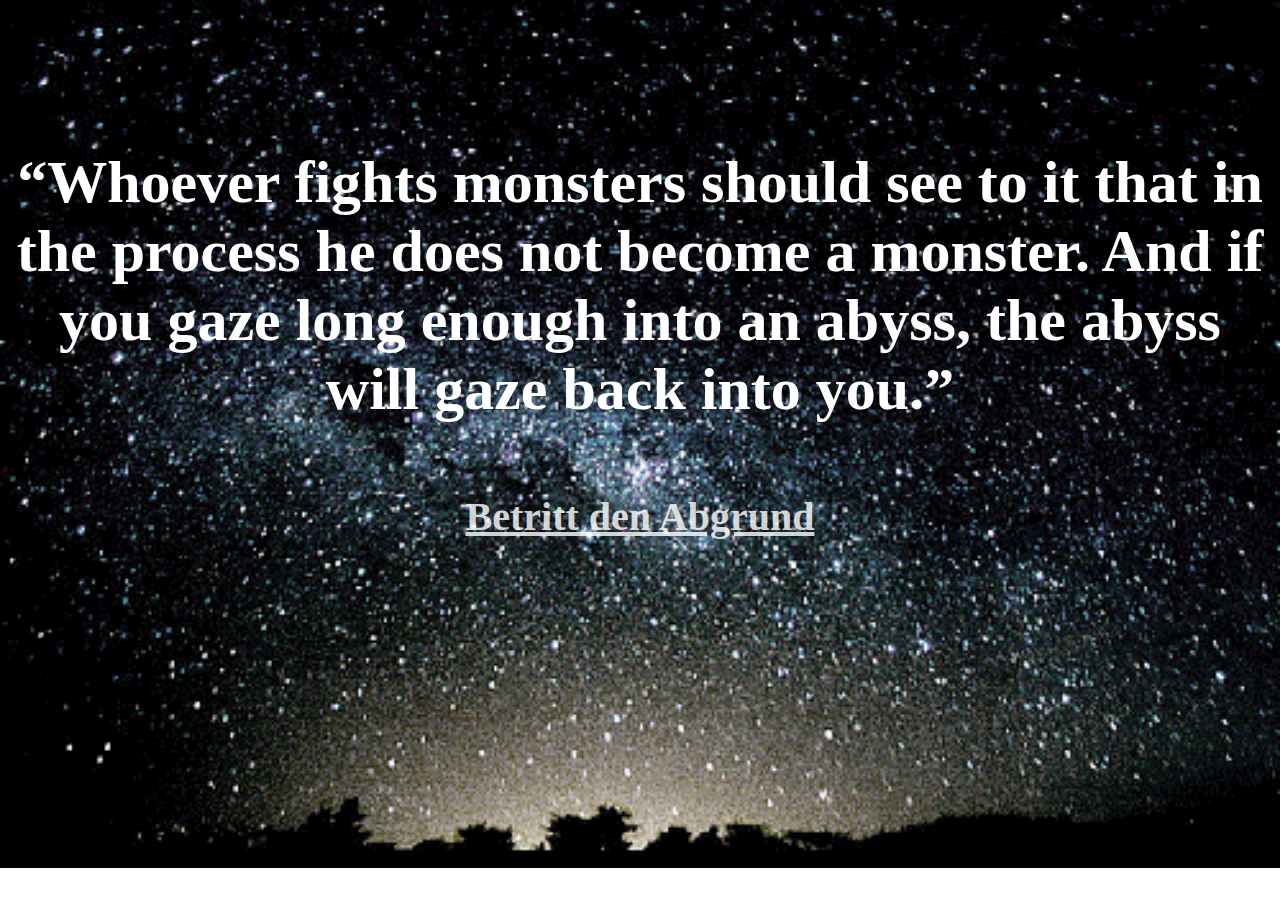
<file: index.html>
<!doctype html>
<html lang="en">
  <head>
    <!-- Required meta tags -->
    <meta charset="utf-8">
    <meta name="viewport" content="width=device-width, initial-scale=1, shrink-to-fit=no">

    <!-- Bootstrap CSS -->
    <link rel="stylesheet" href="https://cdn.jsdelivr.net/npm/bootstrap@4.5.3/dist/css/bootstrap.min.css" integrity="sha384-TX8t27EcRE3e/ihU7zmQxVncDAy5uIKz4rEkgIXeMed4M0jlfIDPvg6uqKI2xXr2" crossorigin="anonymous">
    <link rel="stylesheet" href="style1.css">
    <title>Nietzsche</title>
  </head>
  <body>
    
    

    <!-- Optional JavaScript; choose one of the two! -->

    <!-- Option 1: jQuery and Bootstrap Bundle (includes Popper) -->
    <script src="https://code.jquery.com/jquery-3.5.1.slim.min.js" integrity="sha384-DfXdz2htPH0lsSSs5nCTpuj/zy4C+OGpamoFVy38MVBnE+IbbVYUew+OrCXaRkfj" crossorigin="anonymous"></script>
    <script src="https://cdn.jsdelivr.net/npm/bootstrap@4.5.3/dist/js/bootstrap.bundle.min.js" integrity="sha384-ho+j7jyWK8fNQe+A12Hb8AhRq26LrZ/JpcUGGOn+Y7RsweNrtN/tE3MoK7ZeZDyx" crossorigin="anonymous"></script>

    <!-- Option 2: jQuery, Popper.js, and Bootstrap JS
    <script src="https://code.jquery.com/jquery-3.5.1.slim.min.js" integrity="sha384-DfXdz2htPH0lsSSs5nCTpuj/zy4C+OGpamoFVy38MVBnE+IbbVYUew+OrCXaRkfj" crossorigin="anonymous"></script>
    <script src="https://cdn.jsdelivr.net/npm/popper.js@1.16.1/dist/umd/popper.min.js" integrity="sha384-9/reFTGAW83EW2RDu2S0VKaIzap3H66lZH81PoYlFhbGU+6BZp6G7niu735Sk7lN" crossorigin="anonymous"></script>
    <script src="https://cdn.jsdelivr.net/npm/bootstrap@4.5.3/dist/js/bootstrap.min.js" integrity="sha384-w1Q4orYjBQndcko6MimVbzY0tgp4pWB4lZ7lr30WKz0vr/aWKhXdBNmNb5D92v7s" crossorigin="anonymous"></script>
    -->

  
  </body>

  <br>
  <br>
  <BR>
    <BR>
        <BR>

  <h2>

    <center>
        “Whoever fights monsters should see to it that in the process
     he does not become a monster. And if you gaze long enough into an abyss, 
     the abyss will gaze back into you.”

      </center>
      
      <BR>

      <center>

        <footer>
            <a href="./Nietzsche.html" class="back"> Betritt den Abgrund</a>
        </footer>


      </center>




  </h1>
</file>
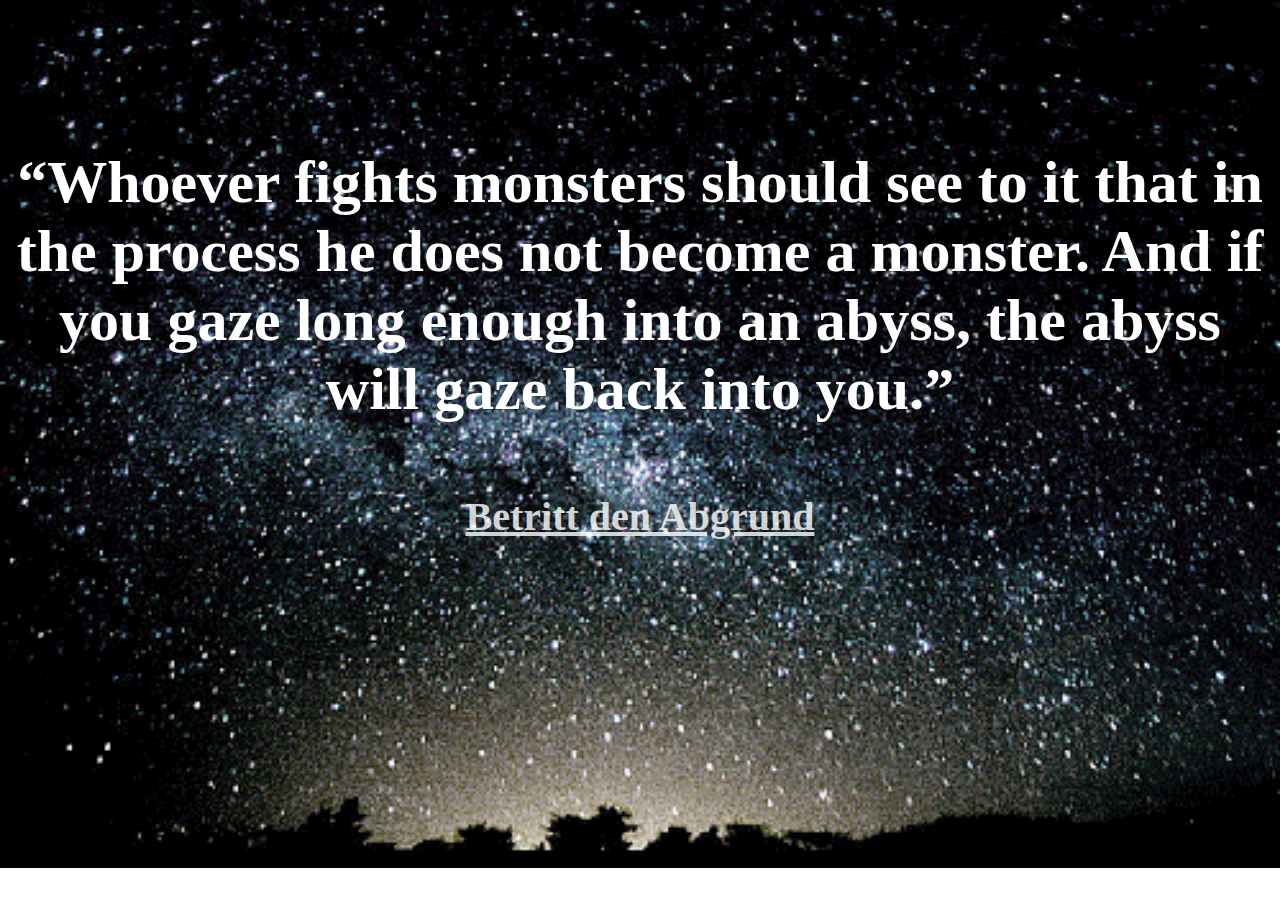
<file: Intro.html>
<!doctype html>
<html lang="en">
  <head>
    <!-- Required meta tags -->
    <meta charset="utf-8">
    <meta name="viewport" content="width=device-width, initial-scale=1, shrink-to-fit=no">

    <!-- Bootstrap CSS -->
    <link rel="stylesheet" href="https://cdn.jsdelivr.net/npm/bootstrap@4.5.3/dist/css/bootstrap.min.css" integrity="sha384-TX8t27EcRE3e/ihU7zmQxVncDAy5uIKz4rEkgIXeMed4M0jlfIDPvg6uqKI2xXr2" crossorigin="anonymous">
    <link rel="stylesheet" href="style1.css">
    <title>Nietzsche</title>
  </head>
  <body>
    
    

    <!-- Optional JavaScript; choose one of the two! -->

    <!-- Option 1: jQuery and Bootstrap Bundle (includes Popper) -->
    <script src="https://code.jquery.com/jquery-3.5.1.slim.min.js" integrity="sha384-DfXdz2htPH0lsSSs5nCTpuj/zy4C+OGpamoFVy38MVBnE+IbbVYUew+OrCXaRkfj" crossorigin="anonymous"></script>
    <script src="https://cdn.jsdelivr.net/npm/bootstrap@4.5.3/dist/js/bootstrap.bundle.min.js" integrity="sha384-ho+j7jyWK8fNQe+A12Hb8AhRq26LrZ/JpcUGGOn+Y7RsweNrtN/tE3MoK7ZeZDyx" crossorigin="anonymous"></script>

    <!-- Option 2: jQuery, Popper.js, and Bootstrap JS
    <script src="https://code.jquery.com/jquery-3.5.1.slim.min.js" integrity="sha384-DfXdz2htPH0lsSSs5nCTpuj/zy4C+OGpamoFVy38MVBnE+IbbVYUew+OrCXaRkfj" crossorigin="anonymous"></script>
    <script src="https://cdn.jsdelivr.net/npm/popper.js@1.16.1/dist/umd/popper.min.js" integrity="sha384-9/reFTGAW83EW2RDu2S0VKaIzap3H66lZH81PoYlFhbGU+6BZp6G7niu735Sk7lN" crossorigin="anonymous"></script>
    <script src="https://cdn.jsdelivr.net/npm/bootstrap@4.5.3/dist/js/bootstrap.min.js" integrity="sha384-w1Q4orYjBQndcko6MimVbzY0tgp4pWB4lZ7lr30WKz0vr/aWKhXdBNmNb5D92v7s" crossorigin="anonymous"></script>
    -->

  
  </body>

  <br>
  <br>
  <BR>
    <BR>
        <BR>

  <h2>

    <center>
        “Whoever fights monsters should see to it that in the process
     he does not become a monster. And if you gaze long enough into an abyss, 
     the abyss will gaze back into you.”

      </center>
      
      <BR>

      <center>

        <footer>
            <a href="./Nietzsche.html" class="back"> Betritt den Abgrund</a>
        </footer>


      </center>




  </h1>
</file>
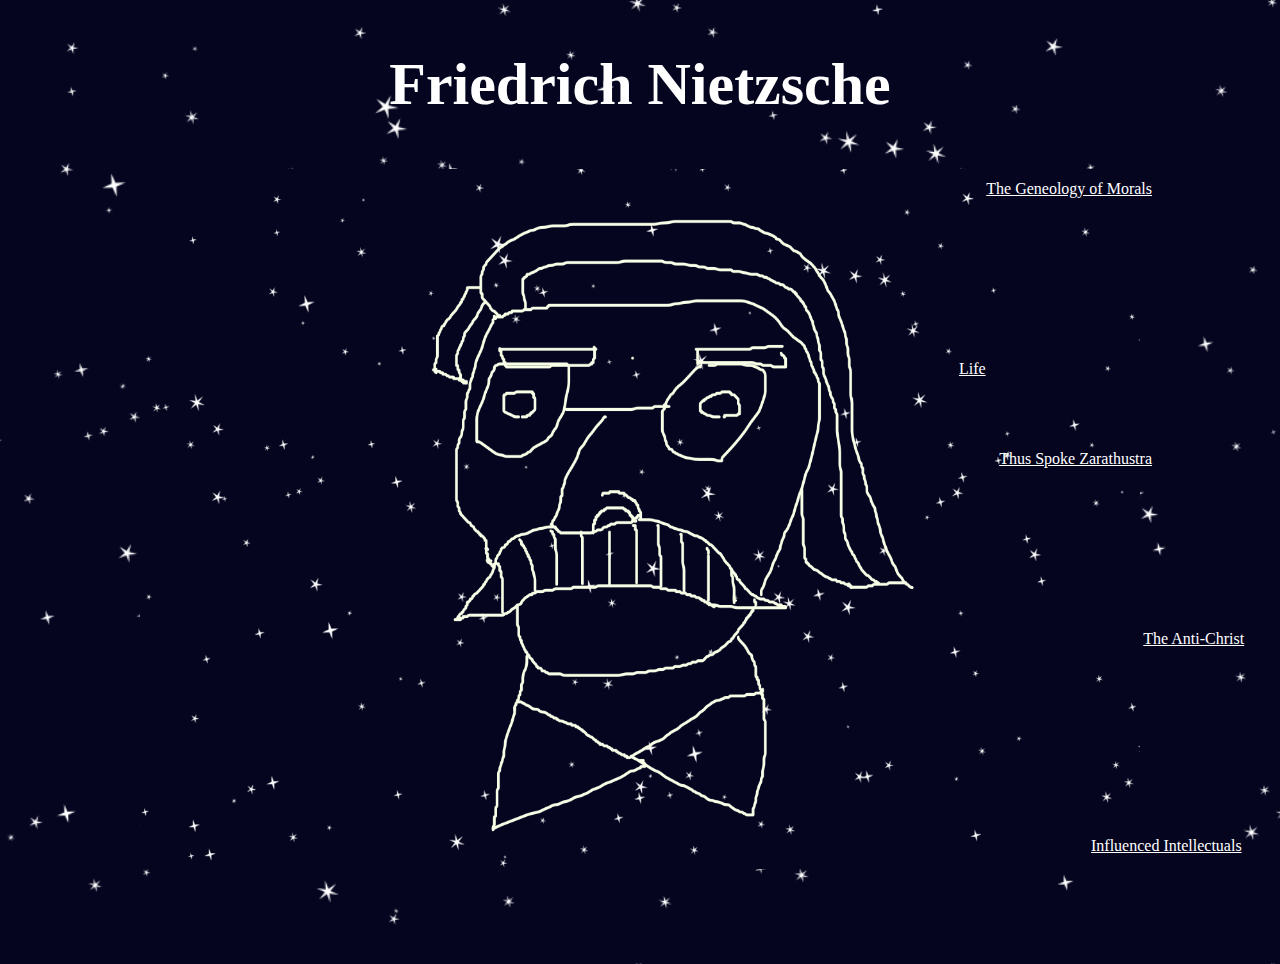
<file: Nietzsche.html>
<!doctype html>
<html lang="en">
<head> 
    <!-- Required meta tags -->
    <meta charset="utf-8">
    <meta name="viewport" content="width=device-width, initial-scale=1, shrink-to-fit=no">

    <!-- Bootstrap CSS -->
    <link rel="stylesheet" href="https://cdn.jsdelivr.net/npm/bootstrap@4.5.3/dist/css/bootstrap.min.css" integrity="sha384-TX8t27EcRE3e/ihU7zmQxVncDAy5uIKz4rEkgIXeMed4M0jlfIDPvg6uqKI2xXr2" crossorigin="anonymous">
    <link rel="stylesheet" href="style.css">
    <title>Nietzsche</title>
  </head>
  <body>

    <center>
      

        <h2>Friedrich Nietzsche</h2>

      

      

    </center>

    <center>
      

      <img class="rocket" src="aww-board.png">

    

    

  </center>
    

    <!-- Optional JavaScript; choose one of the two! -->

    <!-- Option 1: jQuery and Bootstrap Bundle (includes Popper) -->
    <script src="https://code.jquery.com/jquery-3.5.1.slim.min.js" integrity="sha384-DfXdz2htPH0lsSSs5nCTpuj/zy4C+OGpamoFVy38MVBnE+IbbVYUew+OrCXaRkfj" crossorigin="anonymous"></script>
    <script src="https://cdn.jsdelivr.net/npm/bootstrap@4.5.3/dist/js/bootstrap.bundle.min.js" integrity="sha384-ho+j7jyWK8fNQe+A12Hb8AhRq26LrZ/JpcUGGOn+Y7RsweNrtN/tE3MoK7ZeZDyx" crossorigin="anonymous"></script>

    <!-- Option 2: jQuery, Popper.js, and Bootstrap JS
    <script src="https://code.jquery.com/jquery-3.5.1.slim.min.js" integrity="sha384-DfXdz2htPH0lsSSs5nCTpuj/zy4C+OGpamoFVy38MVBnE+IbbVYUew+OrCXaRkfj" crossorigin="anonymous"></script>
    <script src="https://cdn.jsdelivr.net/npm/popper.js@1.16.1/dist/umd/popper.min.js" integrity="sha384-9/reFTGAW83EW2RDu2S0VKaIzap3H66lZH81PoYlFhbGU+6BZp6G7niu735Sk7lN" crossorigin="anonymous"></script>
    <script src="https://cdn.jsdelivr.net/npm/bootstrap@4.5.3/dist/js/bootstrap.min.js" integrity="sha384-w1Q4orYjBQndcko6MimVbzY0tgp4pWB4lZ7lr30WKz0vr/aWKhXdBNmNb5D92v7s" crossorigin="anonymous"></script>
    -->

  

  <br>
  <BR>
  
    <div class="container">
      <div class="row justify-content-flex-end">
        <div class="col-4">
          <a href="./zarathustra.html" class="back"> Thus Spoke Zarathustra</a>
        </div>
    </div>
    <div class="container">
      <div class="row justify-content-flex-end">
        <div class="col-5">
          <a href="./life.html" class="back"> Life</a>
        </div>
    </div>
    <div class="container">
      <div class="row justify-content-space-between">
        <div class="col-6">
          <a href="./Anti.html" class="back"> The Anti-Christ</a>
        </div>
        <div class="container">
          <div class="row justify-content-center">
            <div class="col-7">
              <a href="./Morals.html" class="back"> The Geneology of Morals</a>
            </div>
            <div class="container">
              <div class="row justify-space-between">
                <div class="col-8">
                  <a href="./Intellectuals.html" class="back"> Influenced Intellectuals</a>
                </div>
    </div>

        
    
    </body>

    <footer style="visibility:hidden">
      space <br>
</footer>
</file>
<file: style1.css>
body{
    background-image: url("giphy.gif");
    background-repeat: no-repeat;
    background-size: cover;
}
h2{
    color:white;
    font-size: 60px;
    font-family: 'Bebas Neue', cursive;
    font-family: 'Cinzel', serif;
}
.back {
    position: absolute middle;
    left: 1.3%;
    color: white;
    background-color:  
    padding: 15px 32px;
    margin-top: 50px;
    margin-bottom: 10px;
    opacity: .8;
  }
footer {
    font-size: 40px;
    color: white;
}
</file>
<file: style.css>
@media screen and (min-width: 480px){
body {
    background-image: url("Unknown.png");
    background-size: cover;
    background-position: center;
    background-size: cover;
   
}
h1 {
    color: white;
    font-family: 'Abril Fatface', cursive;
}

li {
    color: white;
}
.active {

    color: white;
}
.open {

    width: 140px;
    height: 140px;
    background-blend-mode: difference;

}

h2{
    color:white;
    font-size: 60px;
    font-family: 'Abril Fatface', cursive;
}
footer {
    font-size: 40px;
    color: white;
}
.col-sm {
    color: white;
    font-size: 15px;
    font-family:'Bebas Neue', cursive;
}

#wholepage{
    width: 900px;
    margin-left: auto;
    margin-right: auto;
}

.rocket{
    width: 1000px;
    height: 700px;
}
.col-4{

    position: absolute;
    right: 10%;
    top: 50%;
    color: white;
    font-family:'Bebas Neue', cursive;
}
.col-5{
    position: absolute;
    right: 23%;
    top: 40%;
    color: white;
    font-family:'Bebas Neue', cursive;

}
.col-6{

    position: absolute;
    right: 2.8%;
    top: 70%;
    color: white;
    font-family:'Bebas Neue', cursive;

}

.col-7{

    position: absolute;
    right: 10%;
    top: 20%;
    color: white;
    font-family:'Bebas Neue', cursive;

}
.col-8{

    position: absolute;
    right: 3%;
    bottom: 5%;
    color: white;
    font-family:'Bebas Neue', cursive;

}
.back{
    color: white;
}
</file>
